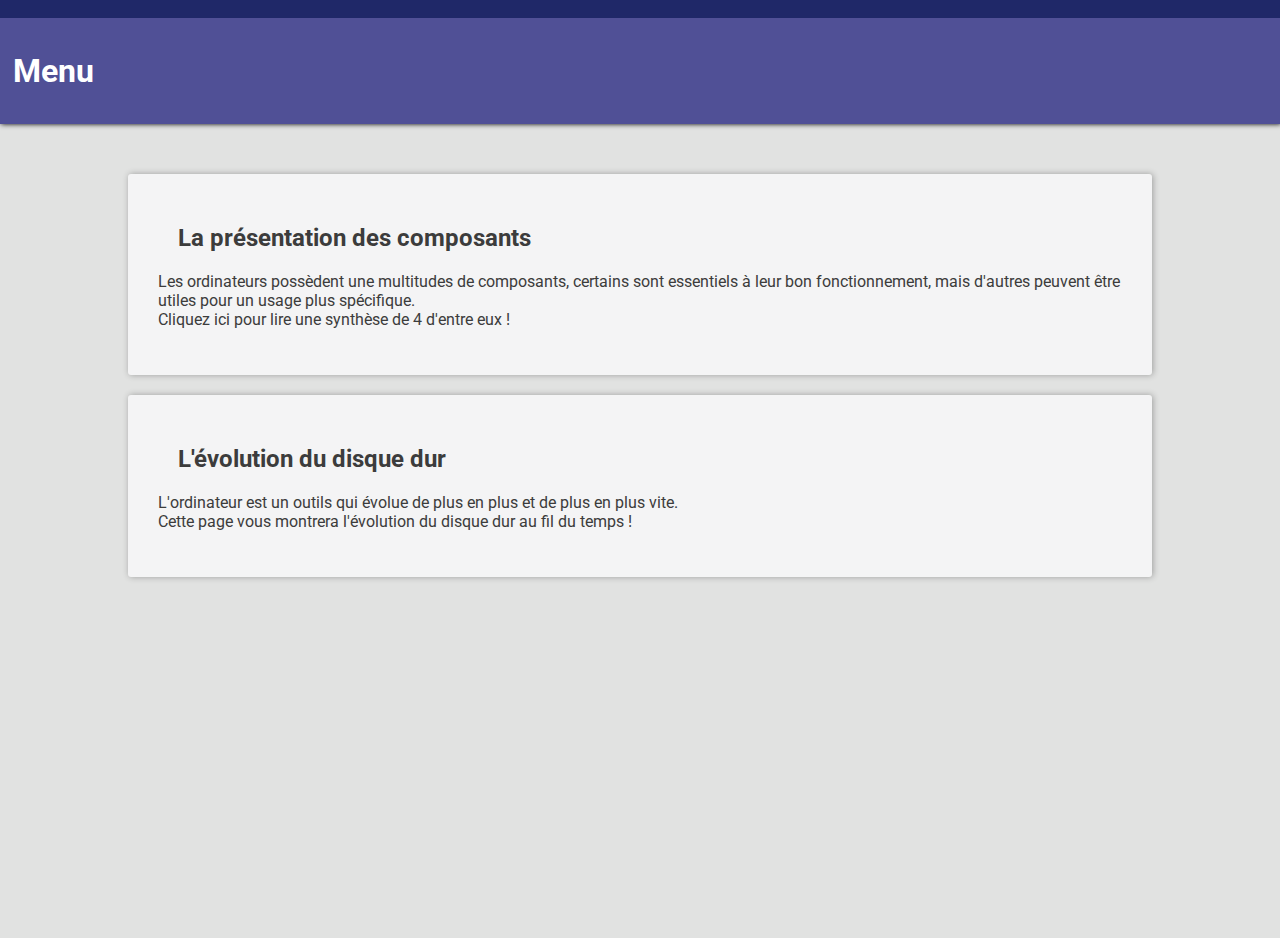
<file: index.html>
<!DOCTYPE html>
<html lang="fr">
<head>
	<meta charset="utf-8"/>
	<title>Composants - Menu</title>

	<link rel="stylesheet" href="https://fonts.googleapis.com/css?family=Roboto">

	<link rel="stylesheet" href="assets/style/main.css"/>
	<link rel="stylesheet" href="assets/style/index.css"/>

	<script src="assets/js/error.js"></script>
	<script src="assets/js/Enum.js"></script>
	<script src="assets/js/math/random.js"></script>
	<script src="assets/js/DurationType.js"></script>
	<script src="assets/js/Time.js"></script>
	<script src="assets/js/cookie.js"></script>
	<script src="assets/js/index.js"></script>

</head>
<body>
	<header>
		<h1>Menu</h1>
	</header>
	<div id="contentContainer">
		<a href="presentation.html" class="contentBlock noLinkStyle">
			<section class=" normalSection disableTextSelection clickable"><h2>La présentation des composants</h2>
				<p>
					Les ordinateurs possèdent une multitudes de composants, certains sont essentiels à leur bon fonctionnement, mais d'autres peuvent être utiles pour un usage plus spécifique. 
					<br>Cliquez ici pour lire une synthèse de 4 d'entre eux !
				</p>
			</section>
		</a>

		<a href="evolution.html" class="contentBlock noLinkStyle">
			<section class="normalSection disableTextSelection clickable"><h2>L'évolution du disque dur</h2>
				<p>
					L'ordinateur est un outils qui évolue de plus en plus et de plus en plus vite.
					<br>Cette page vous montrera l'évolution du disque dur au fil du temps !
				</p>
			</section>
		</a>

		<a id="evilLink" href="evil.html" class="contentBlock noLinkStyle disabled">
			<section id="evilSection" class="disableTextSelection clickable hidden"><h2 id="evilTitle">Evil</h2>
				<p>

				</p>
			</section>
		</a>

		<a href="hardships.html" class="contentBlock noLinkStyle">
			<section id="hardshipsSection" class="disableTextSelection clickable hidden disabled"><h2>Épreuves</h2>
				<p>
					Cliquez si vous en avez le courage 😈
				</p>
			</section>
		</a>

	</div

</body>
</html>
</file>
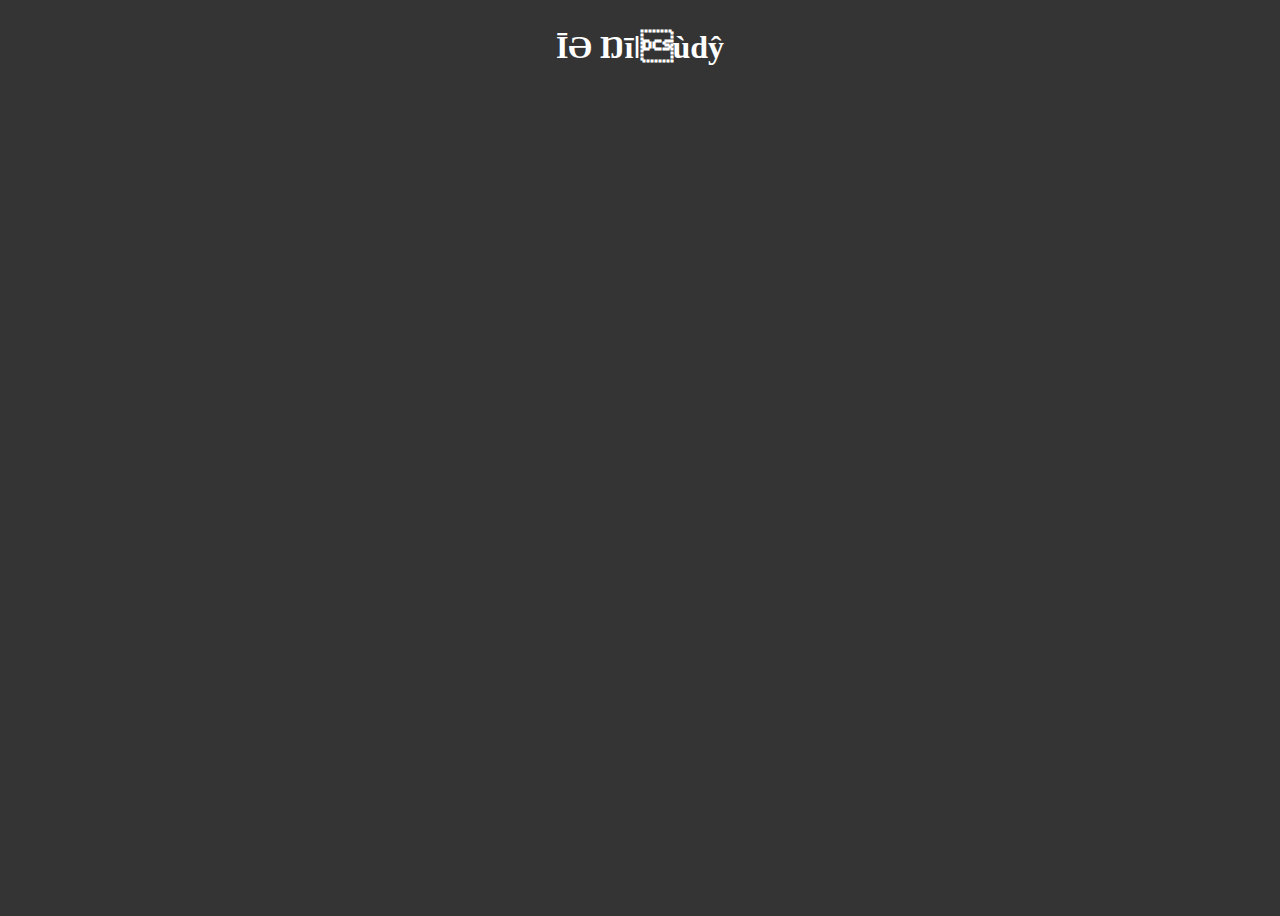
<file: evil.html>
<!DOCTYPE html>
<html lang="fr">
<head>
	<meta charset="utf-8"/>
	<title>Evil</title>

	<link rel="stylesheet" href="https://fonts.googleapis.com/css?family=Roboto">

	<link rel="stylesheet" href="assets/style/evil.css"/>

	<script src="assets/js/error.js"></script>
	<script src="assets/js/Enum.js"></script>
	<script src="assets/js/DurationType.js"></script>
	<script src="assets/js/Time.js"></script>
	<script src="assets/js/cookie.js"></script>
	
	<script src="assets/js/math/random.js"></script>
	<script src="assets/js/math/Vector.js"></script>

	<script src="assets/js/drawJS/ColorType.js"></script>
	<script src="assets/js/drawJS/Color.js"></script>
	<script src="assets/js/drawJS/style.js"></script>
	<script src="assets/js/drawJS/shapes.js"></script>
	<script src="assets/js/drawJS/text.js"></script>

	<script src="assets/js/engine/fps.js"></script>
	<script src="assets/js/engine/SpriteSheet.js"></script>
	<script src="assets/js/engine/Animation.js"></script>
	
	<script src="assets/js/evil/initialize.js"></script>
	<script src="assets/js/evil/sketch.js"></script>

	<script src="assets/js/evil/sequences/Sequence.js"></script>
	<script src="assets/js/evil/sequences/1/Sequence1Step.js"></script>
	<script src="assets/js/evil/sequences/1/sequence1.js"></script>
	<script src="assets/js/evil/sequences/1/step1.js"></script>
	<script src="assets/js/evil/sequences/1/step2.js"></script>

</head>
<body>
	<header>
		<h1>Evil</h1>
	</header>
	<div id="contentContainer">
		
	</div>

	<audio id="emevilThemeAudio" loop>
		<source src="assets/audio/emevil_theme.mp3" type="audio/mpeg">
		Si ce message s'affiche, il est possible que votre navigateur ne soit pas compatible !
	</audio>

	<audio id="changingSiteAudio" loop>
		<source src="assets/audio/emevil_changing_site.mp3" type="audio/mpeg">
		Si ce message s'affiche, il est possible que votre navigateur ne soit pas compatible !
	</audio>
</body>
</html>
</file>
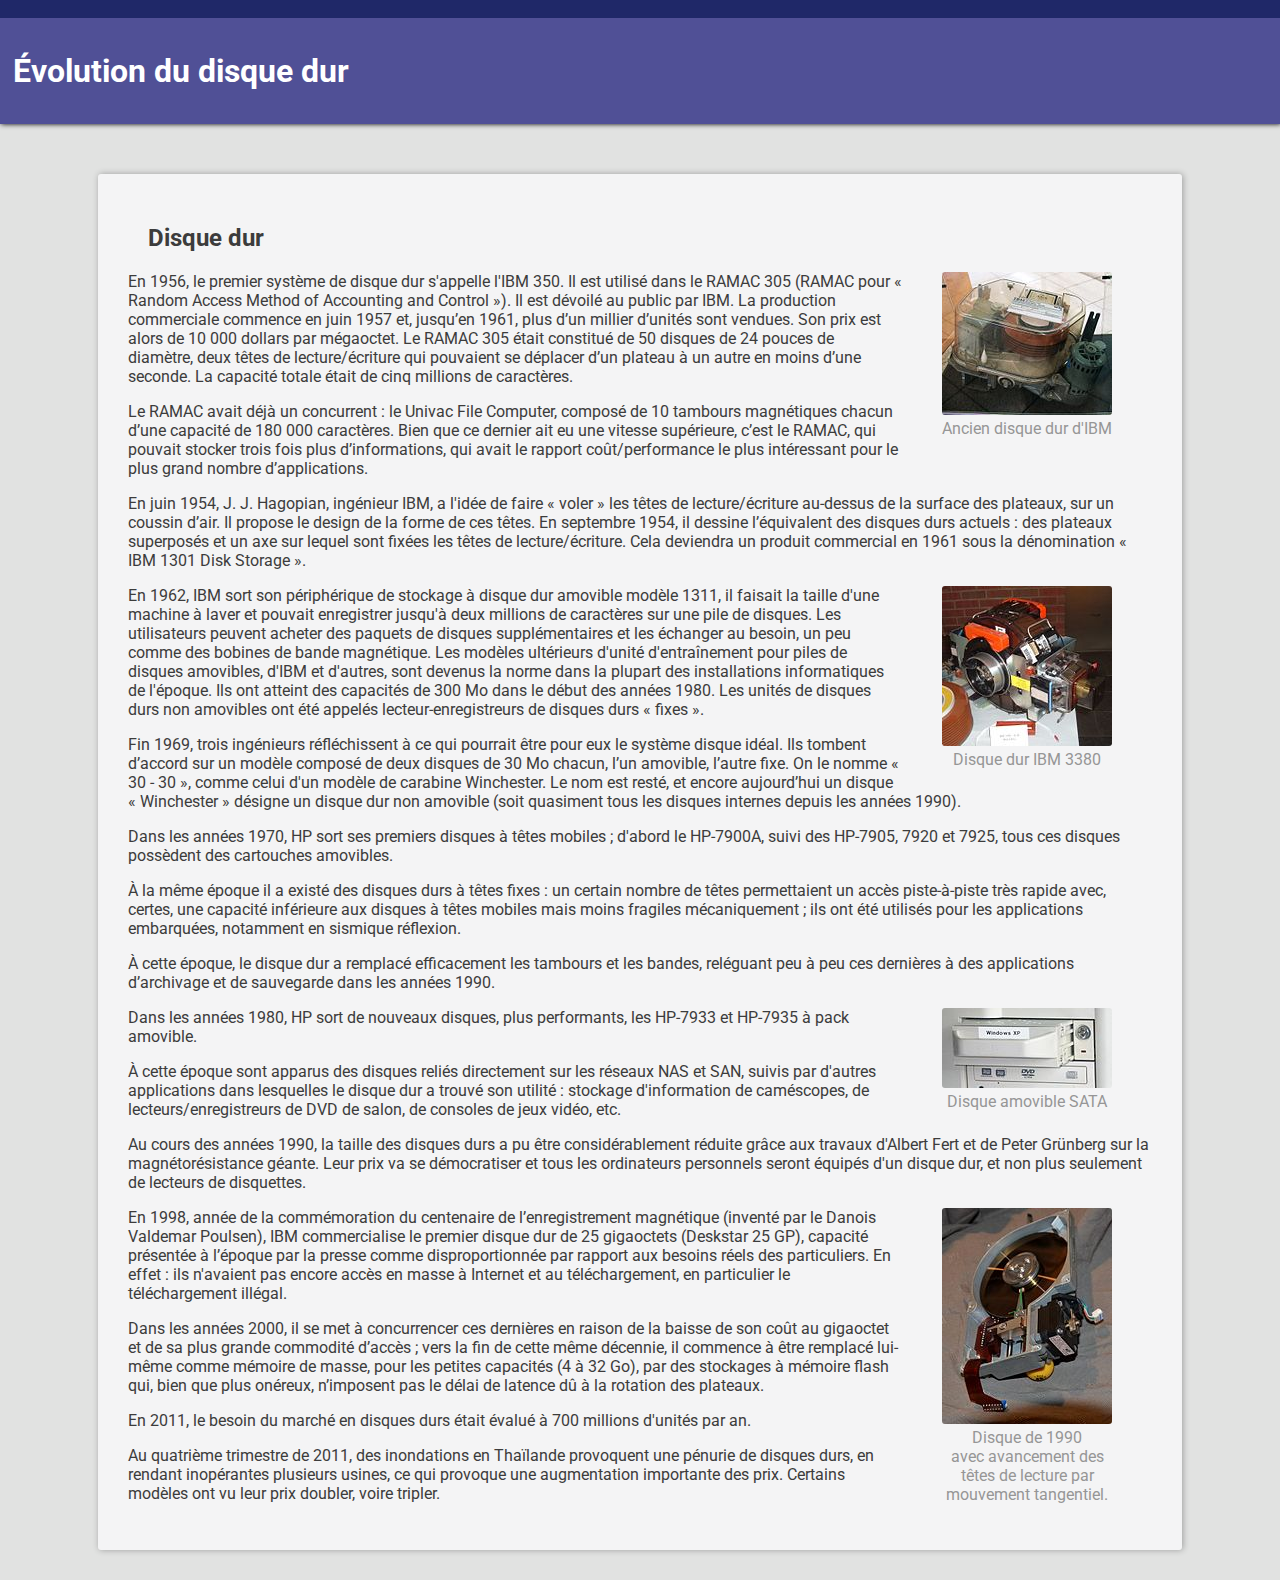
<file: evolution.html>
<!DOCTYPE html>
<html lang="fr">
<head>
	<meta charset="utf-8"/>
	<title>Composants - Évolution du disque dur</title>

	<link rel="stylesheet" href="https://fonts.googleapis.com/css?family=Roboto">

	<link rel="stylesheet" href="assets/style/main.css"/>
	
</head>
<body>
	<header>
		<a href="index.html" class="noLinkStyle"><h1>Évolution du disque dur</h1></a>
	</header>
	<div id="contentContainer">
		<section class="normalSection contentBlock"><h2>Disque dur</h2>
			<figure>
				<img src="assets/img/old_IBM_hard_disk.jpg" alt="Ancien disque dur d'IBM">
				<figcaption>Ancien disque dur d'IBM</figcaption>
			</figure>
			<p>
				En 1956, le premier système de disque dur s'appelle l'IBM 350. Il est utilisé dans le RAMAC 305 (RAMAC pour « Random Access Method of Accounting and Control »).
 				Il est dévoilé au public par IBM. La production commerciale commence en juin 1957 et, jusqu’en 1961, plus d’un millier d’unités sont vendues. Son prix est alors 
				de 10 000 dollars par mégaoctet. Le RAMAC 305 était constitué de 50 disques de 24 pouces de diamètre, deux têtes de lecture/écriture qui pouvaient se déplacer 
				d’un plateau à un autre en moins d’une seconde. La capacité totale était de cinq millions de caractères.
			</p>
			<p>
				Le RAMAC avait déjà un concurrent : le Univac File Computer, composé de 10 tambours magnétiques chacun d’une capacité de 180 000 caractères. Bien que ce dernier
		 		ait eu une vitesse supérieure, c’est le RAMAC, qui pouvait stocker trois fois plus d’informations, qui avait le rapport coût/performance le plus intéressant pour 
				le plus grand nombre d’applications.
			</p>
			<p>
				En juin 1954, J. J. Hagopian, ingénieur IBM, a l'idée de faire « voler » les têtes de lecture/écriture au-dessus de la surface des plateaux, sur un coussin d’air. 
				Il propose le design de la forme de ces têtes. En septembre 1954, il dessine l’équivalent des disques durs actuels : des plateaux superposés et un axe sur lequel sont 
				fixées les têtes de lecture/écriture. Cela deviendra un produit commercial en 1961 sous la dénomination « IBM 1301 Disk Storage ».
			</p>
			<figure>
				<img src="assets/img/1GO_IBM_hard_disk.jpg" alt="Disque dur d'IBM de 1 Go">
				<figcaption>Disque dur IBM 3380</figcaption>
			</figure>
			<p>
				En 1962, IBM sort son périphérique de stockage à disque dur amovible modèle 1311, il faisait la taille d'une machine à laver et pouvait enregistrer jusqu'à deux millions
			 	de caractères sur une pile de disques. Les utilisateurs peuvent acheter des paquets de disques supplémentaires et les échanger au besoin, un peu comme des bobines de bande magnétique.
		 		Les modèles ultérieurs d'unité d'entraînement pour piles de disques amovibles, d'IBM et d'autres, sont devenus la norme dans la plupart des installations informatiques de l'époque. 
				Ils ont atteint des capacités de 300 Mo dans le début des années 1980. Les unités de disques durs non amovibles ont été appelés lecteur-enregistreurs de disques durs « fixes ». 
			</p>
			<p>
				Fin 1969, trois ingénieurs réfléchissent à ce qui pourrait être pour eux le système disque idéal. Ils tombent d’accord sur un modèle composé de deux disques de 30 Mo chacun, l’un amovible,
				l’autre fixe. On le nomme « 30 - 30 », comme celui d'un modèle de carabine Winchester. Le nom est resté, et encore aujourd’hui un disque « Winchester » désigne un disque dur non amovible 
				(soit quasiment tous les disques internes depuis les années 1990).
			</p>
			<p>
				Dans les années 1970, HP sort ses premiers disques à têtes mobiles ; d'abord le HP-7900A, suivi des HP-7905, 7920 et 7925, tous ces disques possèdent des cartouches amovibles.
			</p>
			<p>
				À la même époque il a existé des disques durs à têtes fixes : un certain nombre de têtes permettaient un accès piste-à-piste très rapide avec, certes, une capacité inférieure aux
				disques à têtes mobiles mais moins fragiles mécaniquement ; ils ont été utilisés pour les applications embarquées, notamment en sismique réflexion.
			</p>
			<p>
				À cette époque, le disque dur a remplacé efficacement les tambours et les bandes, reléguant peu à peu ces dernières à des applications d’archivage et de sauvegarde dans les années 1990.
			</p>
			<figure>
				<img src="assets/img/removable_SATA_disk.jpg">		
				<figcaption>Disque amovible SATA</figcaption>
			</figure>
			<p>
				Dans les années 1980, HP sort de nouveaux disques, plus performants, les HP-7933 et HP-7935 à pack amovible.
			</p>
			<p>
				À cette époque sont apparus des disques reliés directement sur les réseaux NAS et SAN, suivis par d'autres applications dans lesquelles le disque dur a trouvé son utilité :
				stockage d'information de caméscopes, de lecteurs/enregistreurs de DVD de salon, de consoles de jeux vidéo, etc.
			</p>
			<p>
				Au cours des années 1990, la taille des disques durs a pu être considérablement réduite grâce aux travaux d'Albert Fert et de Peter Grünberg sur la magnétorésistance géante.
				Leur prix va se démocratiser et tous les ordinateurs personnels seront équipés d'un disque dur, et non plus seulement de lecteurs de disquettes.
			</p>
			<figure>
				<img src="assets/img/tangential_disk.jpg">		
				<figcaption>Disque de 1990<br> avec avancement des<br> têtes de lecture par<br> mouvement tangentiel.</figcaption>
			</figure>
			<p>
				En 1998, année de la commémoration du centenaire de l’enregistrement magnétique (inventé par le Danois Valdemar Poulsen), IBM commercialise le premier disque dur de 25 gigaoctets
				(Deskstar 25 GP), capacité présentée à l’époque par la presse comme disproportionnée par rapport aux besoins réels des particuliers. En effet : ils n'avaient pas encore accès en
				masse à Internet et au téléchargement, en particulier le téléchargement illégal.
			</p>
			<p>
				Dans les années 2000, il se met à concurrencer ces dernières en raison de la baisse de son coût au gigaoctet et de sa plus grande commodité d’accès ; vers la fin de cette même décennie,
				il commence à être remplacé lui-même comme mémoire de masse, pour les petites capacités (4 à 32 Go), par des stockages à mémoire flash qui, bien que plus onéreux, n’imposent pas le délai
				de latence dû à la rotation des plateaux.
			</p>
			<p>
				En 2011, le besoin du marché en disques durs était évalué à 700 millions d'unités par an.	
			</p>
			<p>
				Au quatrième trimestre de 2011, des inondations en Thaïlande provoquent une pénurie de disques durs, en rendant inopérantes plusieurs usines,
				ce qui provoque une augmentation importante des prix. Certains modèles ont vu leur prix doubler, voire tripler. 
			</p>
		</section>
	</div>
</body>
</html>
</file>
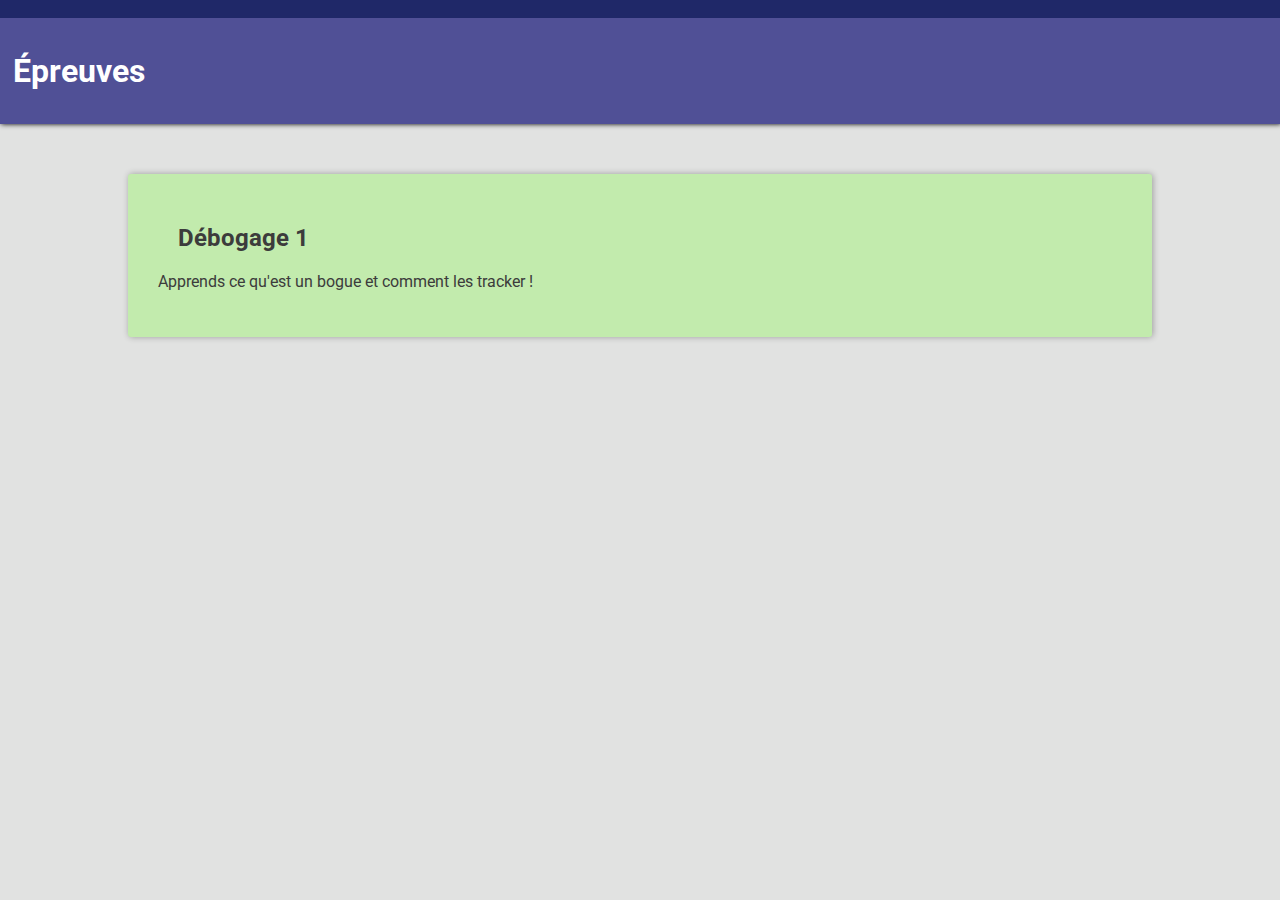
<file: hardships.html>
<!DOCTYPE html>
<html lang="fr">
<head>
	<meta charset="utf-8"/>
	<title>Épreuves</title>

	<link rel="stylesheet" href="https://fonts.googleapis.com/css?family=Roboto">

	<link rel="stylesheet" href="assets/style/main.css"/>
	<link rel="stylesheet" href="assets/style/hardships.css"/>

	<script src="assets/js/error.js"></script>
	<script src="assets/js/Enum.js"></script>
	<script src="assets/js/math/random.js"></script>
	<script src="assets/js/DurationType.js"></script>
	<script src="assets/js/Time.js"></script>
	<script src="assets/js/cookie.js"></script>
	<script src="assets/js/hardships.js"></script>

</head>
<body>
	<header>
		<a href="index.html" class="noLinkStyle"><h1>Épreuves</h1></a>
	</header>
	<div id="contentContainer">
		<a href="hardships/fixingBugs1_intro.html" class="contentBlock noLinkStyle">
			<section class="hardshipSection easy disableTextSelection clickable disabled"><h2>Débogage 1</h2>
				<p>
					Apprends ce qu'est un bogue et comment les tracker !
				</p>
			</section>
		</a>
	</div>
</body>
</html>
</file>
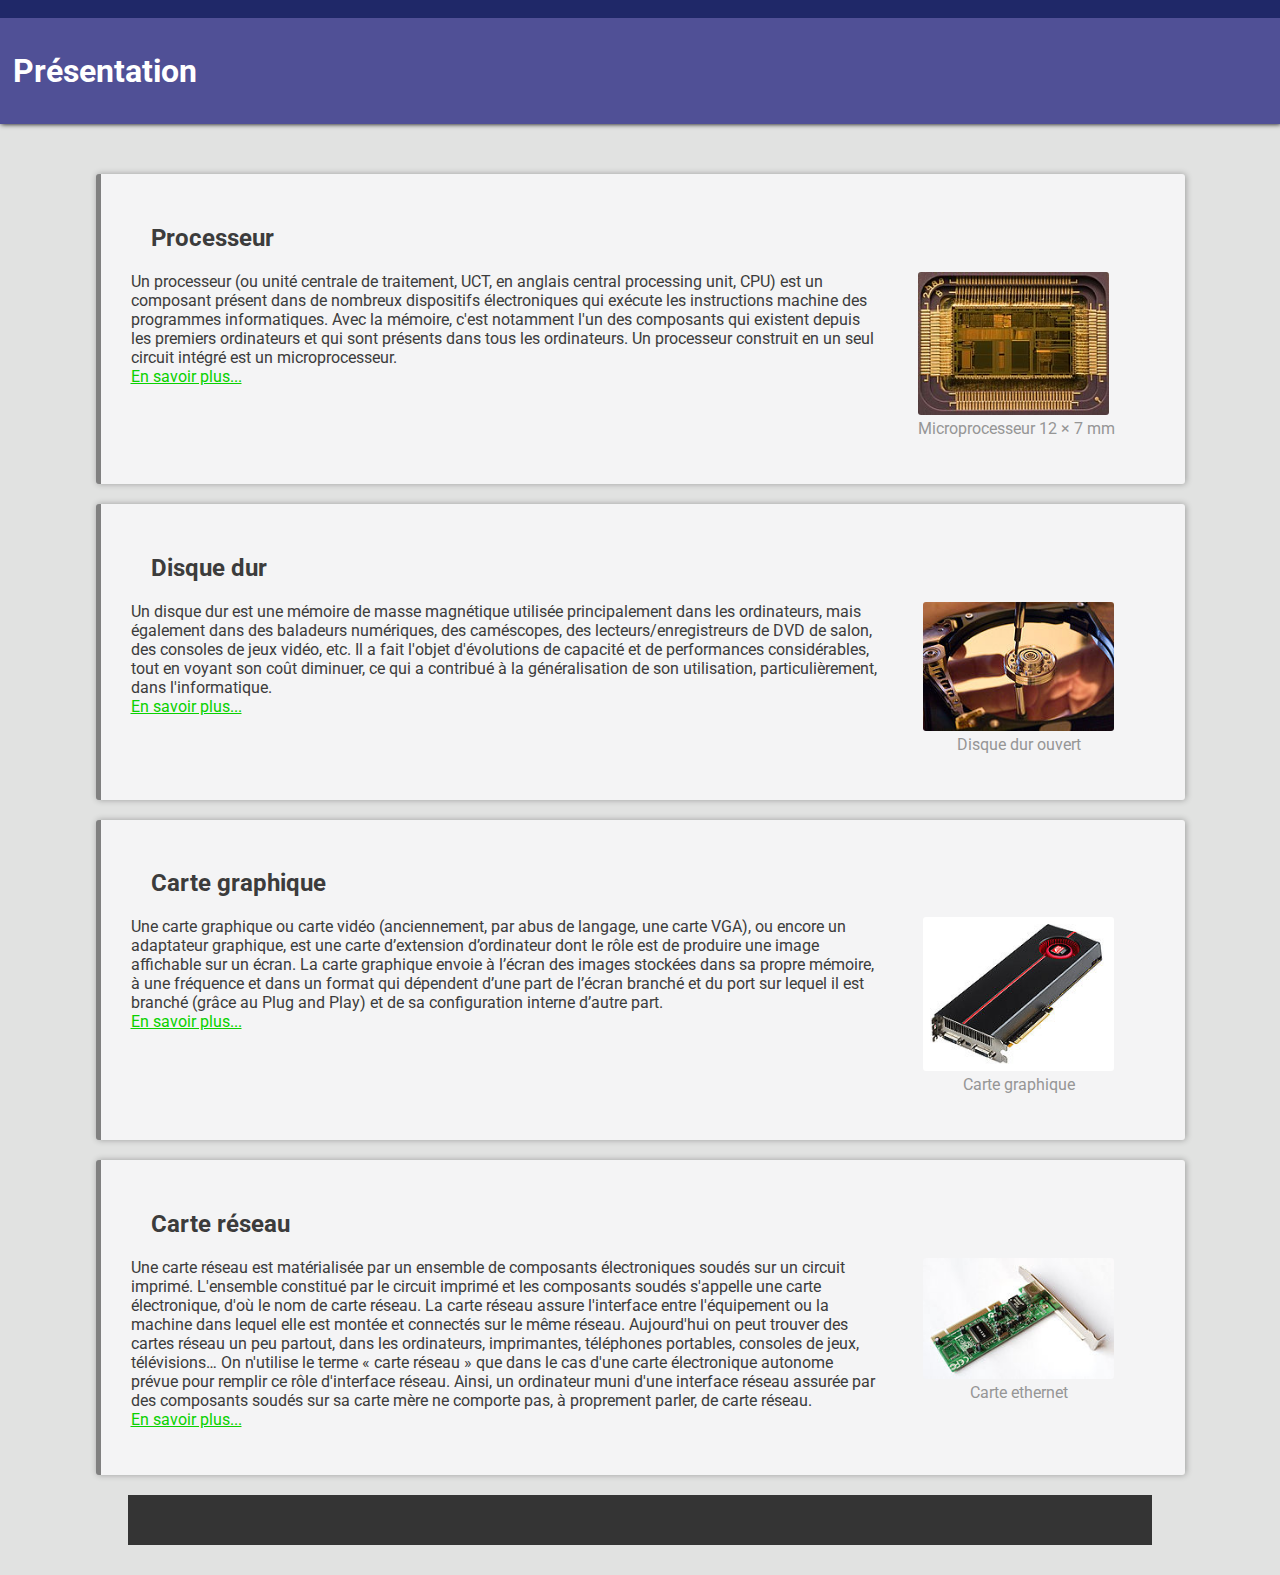
<file: presentation.html>
<!DOCTYPE html>
<html lang="fr">
<head>
	<meta charset="utf-8"/>
	<title>Composants - Présentation</title>

	<link rel="stylesheet" href="https://fonts.googleapis.com/css?family=Roboto">

	<link rel="stylesheet" href="assets/style/main.css"/>
	<link rel="stylesheet" href="assets/style/presentation.css"/>

	<script src="assets/js/error.js"></script>
	<script src="assets/js/Enum.js"></script>
	<script src="assets/js/DurationType.js"></script>
	<script src="assets/js/Time.js"></script>
	<script src="assets/js/cookie.js"></script>
	<script src="assets/js/presentation.js"></script>
</head>
<body>
	<header>
		<a href="index.html" class="noLinkStyle"><h1>Présentation</h1></a>
	</header>
	<div id="contentContainer">
		<section class="normalSection contentBlock highValueSection"><h2>Processeur</h2>
			<figure>
				<img src="assets/img/microprocessor.jpg" alt="Microprocesseur">
				<figcaption>Microprocesseur 12 × 7 mm</figcaption>
			</figure>
			<p>
				Un processeur (ou unité centrale de traitement, UCT, en anglais central processing unit, CPU) est un composant présent dans de nombreux dispositifs électroniques qui exécute
				les instructions machine des programmes informatiques. Avec la mémoire, c'est notamment l'un des composants qui existent depuis les premiers ordinateurs et qui sont présents
				dans tous les ordinateurs. Un processeur construit en un seul circuit intégré est un microprocesseur.<br>
				<a title="Poursuivre sur Wikipedia" href="https://fr.wikipedia.org/wiki/Processeur" target="_blank">En savoir plus...</a>
			</p>
		</section>

		<section class="normalSection contentBlock highValueSection"><h2>Disque dur</h2>
			<figure>
				<img src="assets/img/hard_disk.jpg" alt="Disque dur">
				<figcaption>Disque dur ouvert</figcaption>
			</figure>
			<p>
				Un disque dur est une mémoire de masse magnétique utilisée principalement dans les ordinateurs, mais également dans des baladeurs numériques, des caméscopes,
				des lecteurs/enregistreurs de DVD de salon, des consoles de jeux vidéo, etc. Il a fait l'objet d'évolutions de capacité et de performances considérables,
			 	tout en voyant son coût diminuer, ce qui a contribué à la généralisation de son utilisation, particulièrement, dans l'informatique.<br>
				<a title="Poursuivre sur Wikipedia" href="https://fr.wikipedia.org/wiki/Disque_dur#Principe_de_fonctionnement" target="_blank">En savoir plus...</a>
			</p>
		</section>
	
		<section class="normalSection contentBlock lowValueSection"><h2>Carte graphique</h2>
			<figure>
				<img src="assets/img/graphic_card.jpg" alt="Carte graphique">
				<figcaption>Carte graphique</figcaption>
			</figure>
			<p>
				Une carte graphique ou carte vidéo (anciennement, par abus de langage, une carte VGA), ou encore un adaptateur graphique, est une carte d’extension d’ordinateur
				dont le rôle est de produire une image affichable sur un écran. La carte graphique envoie à l’écran des images stockées dans sa propre mémoire, à une fréquence
			 	et dans un format qui dépendent d’une part de l’écran branché et du port sur lequel il est branché (grâce au Plug and Play) et de sa configuration interne d’autre part.<br>
				<a title="Poursuivre sur Wikipedia" href="https://fr.wikipedia.org/wiki/Carte_graphique" target="_blank">En savoir plus...</a>

			</p>
		</section>

		<section class="normalSection contentBlock highValueSection"><h2>Carte réseau</h2>
			<figure>
				<img src="assets/img/network_card.jpg" alt="Carte réseau">
				<figcaption>Carte ethernet</figcaption>
			</figure>
			<p>
				Une carte réseau est matérialisée par un ensemble de composants électroniques soudés sur un circuit imprimé. L'ensemble constitué par le circuit imprimé et les composants soudés
			 	s'appelle une carte électronique, d'où le nom de carte réseau. La carte réseau assure l'interface entre l'équipement ou la machine dans lequel elle est montée et connectés sur
 				le même réseau. Aujourd'hui on peut trouver des cartes réseau un peu partout, dans les ordinateurs, imprimantes, téléphones portables, consoles de jeux, télévisions… On n'utilise 
				le terme « carte réseau » que dans le cas d'une carte électronique autonome prévue pour remplir ce rôle d'interface réseau. Ainsi, un ordinateur muni d'une interface réseau 
				assurée par des composants soudés sur sa carte mère ne comporte pas, à proprement parler, de carte réseau.<br>
				<a title="Poursuivre sur Wikipedia" href="https://fr.wikipedia.org/wiki/Carte_r%C3%A9seau" target="_blank">En savoir plus...</a>
			</p>
		</section>
		<div id="hint" class="contentBlock clickable hidden"></div>
	</div>
</body>
</html>
</file>
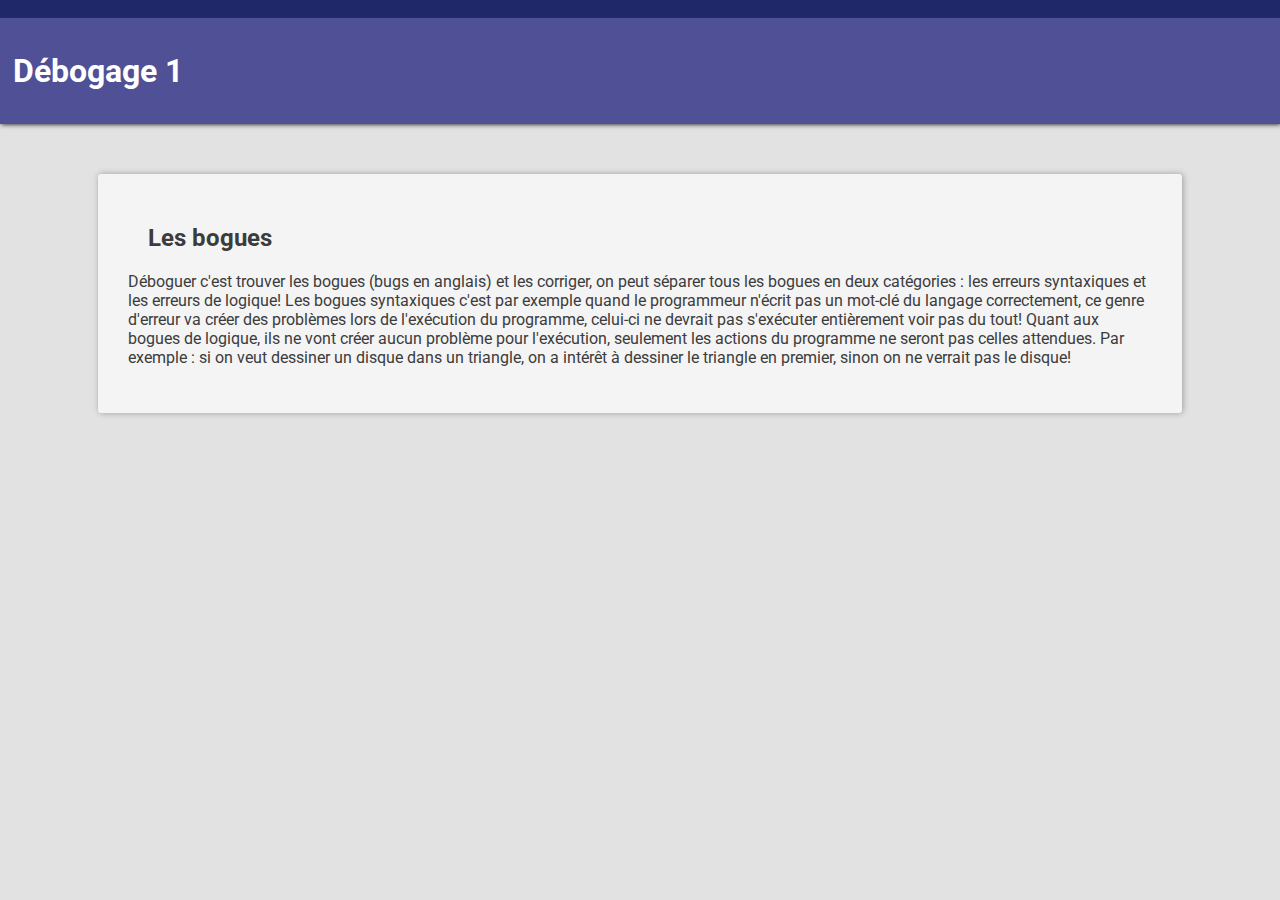
<file: hardships/fixingBugs1_intro.html>
<!DOCTYPE html>
<html lang="fr">
<head>
	<meta charset="utf-8"/>
	<title>Débogage - 1</title>

	<link rel="stylesheet" href="https://fonts.googleapis.com/css?family=Roboto">

	<link rel="stylesheet" href="../assets/style/main.css"/>

	<script src="../assets/js/error.js"></script>
	<script src="../assets/js/Enum.js"></script>
	<script src="../assets/js/math/random.js"></script>
	<script src="../assets/js/DurationType.js"></script>
	<script src="../assets/js/Time.js"></script>
	<script src="../assets/js/cookie.js"></script>

</head>
<body> 
	<header>
		<a href="../hardships.html" class="noLinkStyle"><h1>Débogage 1</h1></a>
	</header>
	<div id="contentContainer">
		<section class="contentBlock normalSection"><h2>Les bogues</h2>
			<p>
				Déboguer c'est trouver les bogues (bugs en anglais) et les corriger, on peut séparer tous les bogues en deux catégories : les erreurs syntaxiques et les erreurs de logique! Les bogues syntaxiques c'est par exemple quand le programmeur n'écrit pas un mot-clé du langage correctement, ce genre d'erreur va créer des problèmes lors de l'exécution du programme, celui-ci ne devrait pas s'exécuter entièrement voir pas du tout! Quant aux bogues de logique, ils ne vont créer aucun problème pour l'exécution, seulement les actions du programme ne seront pas celles attendues. Par exemple : si on veut dessiner un disque dans un triangle, on a intérêt à dessiner le triangle en premier, sinon on ne verrait pas le disque! 	
			</p>
	
		</section>
	</div>
</body>
</html>
</file>
<file: assets/style/main.css>
html {min-height: 95%}

body {
	font-family: roboto, sans-serif, arial;
	height: 100%;
	margin: 0;
	padding-bottom: 30px;

	color : #3C3C3C;
	background-color: #e1e2e1;
}


header {
	border-top: 2vh solid #1f2868;
	margin-bottom: 30px;
	padding: 1vw;

	color: white;
	background-color: rgb(80, 80, 150);
	box-shadow: 1px 0 5px black;
}

img {
	border-radius: 3px;
}

section {
	padding: 30px;

	border-radius: 3px;
	
	box-shadow: 1px 0 6.25px rgba(0, 0, 0, 0.3);
}

section h2 {
	margin-left: 20px;
}

figure {
	margin-top: 0;
	float: right;
}

figure img {
	max-width: 15vw;
}

figcaption {
	text-align: center;
	color: rgb(150, 150, 150);
}

a {
	outline: none;
	color: hsl(117, 100%, 41%);

	transition: color 0.2s;
}

a:hover {
	color: hsl(117, 100%, 51%);
}

a:active {
	color: hsl(117, 100%, 31%);
}

a.disabled {
	pointer-events: none;
}

.normalSection {
	background-color: hsl(240, 5%, 96%);
	transition: background-color 0.2s;
}

.normalSection.clickable:hover {
	background-color: hsl(223, 100%, 95%);
}

.normalSection.clickable:active {
	background-color: hsl(223, 100%, 90%);
}

.noLinkStyle {
	text-decoration: none;
	border: none;
	outline: none;
	color: inherit;
}

.noLinkStyle:hover {
	color: inherit;
}

.noLinkStyle:active {
	color: inherit;
}

.clickable {
	cursor: pointer;
}

.hidden {
	opacity: 0;
	cursor: default;
}	

.contentBlock {
	margin-top: 20px;
	width: 80%;
}

.disableTextSelection {
  	-moz-user-select: none;    
}

#contentContainer {
	height: 100%;
	display: flex;
	flex-direction: column;
	justify-content: space-around;
	align-items: center;
}
</file>
<file: assets/style/index.css>
#hardshipsSection {
	background-color: hsl(120, 50%, 85%);
	transition: background-color 0.2s;
}

#hardshipsSection:hover {
	background-color: hsl(120, 50%, 80%);
}

#hardshipsSection:active {
	background-color: hsl(120, 50%, 90%);
}

#evilSection {
	color: white;
	background-color: rgb(52, 52, 52);
}

#evilSection.hidden {
	opacity: 0;
	cursor: default;
}
</file>
<file: assets/style/evil.css>
body {
	height: 100vh;
	color: white;
	background-color: rgb(52, 52, 52);

	display: flex;
	flex-direction: column;
	justify-content: start;
	align-items: center
}

canvas {
	border-radius: 3px;
}

button { 
	padding: 5px;

	color: white;
	background-color: hsl(112, 79%, 24%);

	outline: none;
	border: none;
	border-radius: 3px;

	text-decoration: none;
	font-size: 16px;
	
	cursor: pointer;

	transition: background-color 0.2s;
}

button:hover {
	background-color: hsl(112, 79%, 29%);
}

button:active {
	background-color: hsl(112, 79%, 19%);
}

#messageBox {
	width: 70%;
	height: 200px;

	color: hsl(0, 0%, 95%);

	font-size: 30px;
	font-family: monospace;
	text-align: left;
	
	border-radius: 3px;
	border: 3px solid rgb(110, 110, 110);
}

.disturbedRotations {
	animation-name: disturbedRotation;
	animation-duration: 0.2s;
	animation-delay: 0.8s;
	animation-iteration-count: 7;
}

.hidden {
	opacity: 0;
}


@keyframes disturbedRotation {
	0% {transform: rotate(0deg)}
	50% {transform: rotate(5deg)}
	100% {transform: rotate(0deg)}
}

@media only screen and (min-width: 1000px) {
	.clickable {
		cursor: pointer;
	}
}
</file>
<file: assets/style/hardships.css>
section {
	transition: background-color 0.2s, filter 1s;
}	

section.hardshipSection.easy {
	background-color: hsl(100, 60%, 80%);
}

section.hardshipSection.easy:hover {
	background-color: hsl(100, 60%, 75%);
}

section.hardshipSection.easy:active {
	background-color: hsl(100, 60%, 85%);
}

section.hardshipSection.medium {
	background-color: hsl(60, 60%, 80%);
}

section.hardshipSection.medium:hover {
	background-color: hsl(60, 60%, 75%);
}

section.hardshipSection.medium:active {
	background-color: hsl(60, 60%, 85%);
}

section.hardshipSection.hard {
	background-color: hsl(0, 60%, 80%);
}

section.hardshipSection.hard:hover {
	background-color: hsl(0, 60%, 75%);
}

section.hardshipSection.hard:active {
	background-color: hsl(0, 60%, 85%);
}

section.hardshipSection.hardcore {
	background-color: hsl(0, 60%, 60%);
	animation: hardcoreAnimation 5s linear 2s infinite normal;
}

section.hardshipSection.hardcore:hover {
	background-color: hsl(0, 60%, 55%);

	transition: background-color 20s;
	animation: hardcoreHoverAnimation 20s linear 0s 1 normal forwards;
}


section.hardshipSection.hardcore:active {
	background-color: hsl(0, 60%, 65%);
}

section.hardshipSection.advice {
	background-color: hsl(280, 60%, 80%);
}

section.hardshipSection.advice:hover {
	background-color: hsl(280, 60%, 75%);
}

section.hardshipSection.advice:active {
	background-color: hsl(280, 60%, 85%);
}

.dark {
	filter: brightness(0.2);
	transition: filter 20s;
}

body {
	transition: background-color 0.2s;
}

body.dark {
	background-color: hsl(0, 0%, 50%);
	filter: brightness(1);

	transition: background-color 20s;
}

@keyframes hardcoreAnimation {
	0% {transform: rotate(0deg)}
	50% {transform: rotate(0deg)}
	52% {transform: rotate(1deg)}
	55% {transform: rotate(1deg)}
	56% {transform: rotate(0deg)}
}

@keyframes hardcoreHoverAnimation {
	from {transform: scale(1)}
	to {transform: scale(1.1)}
}
</file>
<file: assets/style/presentation.css>
section {
	border-left: 5px solid gray;

	-webkit-transition: border-left 0.2s;
	transition: border-left 0.2s;
}

#hint {
	height: 50px;
	background-color: rgb(52, 52, 52);
	animation: hintBug 1s linear 1s infinite;
}

.lowValueSection:hover {
	border-left: 5px solid red;
}

.highValueSection:hover {
	border-left: 5px solid rgb(120, 255, 120);
}

@keyframes hintBug {
	0% {transform: rotate(0deg)}
	97% {transform: rotate(0deg)}
	98% {transform: rotate(11deg)}
	100% {transform: rotate(0deg)}
}
</file>
